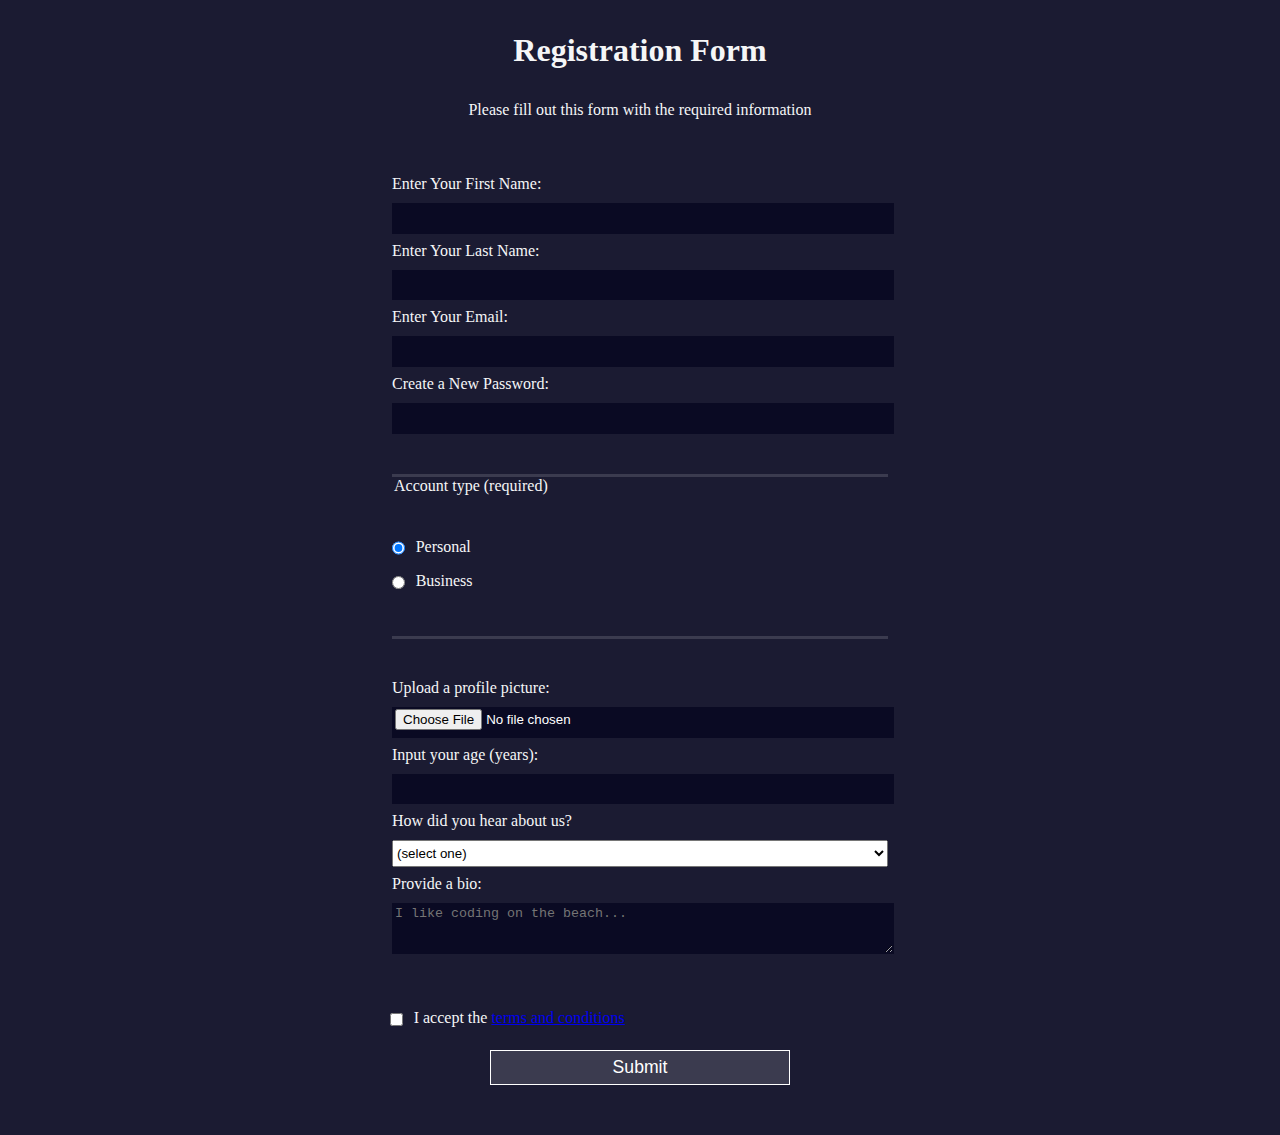
<file: Parte1/index.html>
<!DOCTYPE html>
<html lang="en">
  <head>
    <meta charset="UTF-8">
    <title>Registration Form</title>
    <link rel="stylesheet" href="styles.css" />
  </head>
  <body>
    <h1>Registration Form</h1>
    <p>Please fill out this form with the required information</p>
    <form method="post" action='https://register-demo.freecodecamp.org'>
      <fieldset>
        <label for="first-name">Enter Your First Name: <input id="first-name" name="first-name" type="text" required /></label>
        <label for="last-name">Enter Your Last Name: <input id="last-name" name="last-name" type="text" required /></label>
        <label for="email">Enter Your Email: <input id="email" name="email" type="email" required /></label>
        <label for="new-password">Create a New Password: <input id="new-password" name="new-password" type="password" pattern="[a-z0-5]{8,}" required /></label>
      </fieldset>
      <fieldset>
        <legend>Account type (required)</legend>
        <label for="personal-account"><input id="personal-account" type="radio" name="account-type" class="inline" checked /> Personal</label>
        <label for="business-account"><input id="business-account" type="radio" name="account-type" class="inline" /> Business</label>
      </fieldset>
      <fieldset>
        <label for="profile-picture">Upload a profile picture: <input id="profile-picture" type="file" name="file" /></label>
        <label for="age">Input your age (years): <input id="age" type="number" name="age" min="13" max="120" /></label>
        <label for="referrer">How did you hear about us?
          <select id="referrer" name="referrer">
            <option value="">(select one)</option>
            <option value="1">freeCodeCamp News</option>
            <option value="2">freeCodeCamp YouTube Channel</option>
            <option value="3">freeCodeCamp Forum</option>
            <option value="4">Other</option>
          </select>
        </label>
        <label for="bio">Provide a bio:
          <textarea id="bio" name="bio" rows="3" cols="30" placeholder="I like coding on the beach..."></textarea>
        </label>
      </fieldset>
      <label for="terms-and-conditions">
        <input class="inline" id="terms-and-conditions" type="checkbox" required name="terms-and-conditions" /> I accept the <a href="https://www.freecodecamp.org/news/terms-of-service/">terms and conditions</a>
      </label>
      <input type="submit" value="Submit" />
    </form>
  </body>
</html>
</file>
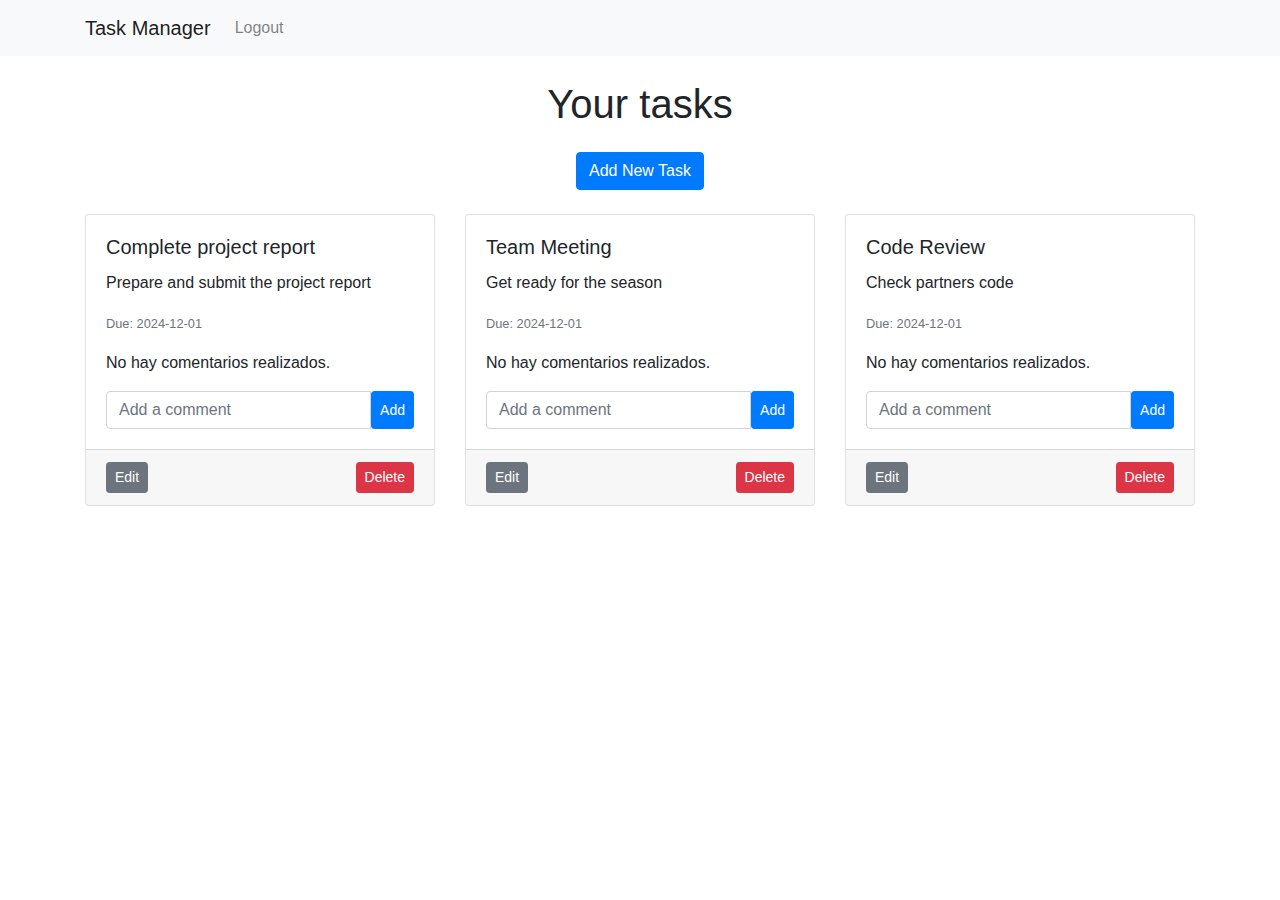
<file: CasoPractico1/dashboard.html>
<!DOCTYPE html>
<html lang="en">
<head>
    <meta charset="UTF-8">
    <meta name="viewport" content="width=device-width, initial-scale=1.0">
    <title>Dashboard</title>
    <link href="https://stackpath.bootstrapcdn.com/bootstrap/4.5.2/css/bootstrap.min.css" rel="stylesheet">
</head>
<body>
    <nav class="navbar navbar-expand-lg navbar-light bg-light">
        <div class="container">
            <a class="navbar-brand" href="#">Task Manager</a>
            <button class="navbar-toggler" type="button" data-bs-toggle="collapse" data-bs-target="#navbarNav" aria-controls="navbarNav" aria-expanded="false" aria-label="Toggle navigation">
                <span class="navbar-toggler-icon"></span>
            </button>
            <div class="collapse navbar-collapse" id="navbarNav">
                <ul class="navbar-nav ms-auto">
                    <li class="nav-item">
                        <a class="nav-link" href="index.html">Logout</a>
                    </li>
                </ul>
            </div>
        </div>
    </nav>
    <div class="container my-4">
        <h1 class="text-center mb-4" >Your tasks</h1>
        <div class="d-flex justify-content-center mb-4" >
            <button class="btn btn-primary" data-bs-toggle="modal" data-bs-target="#taskModal">Add New Task</button>
        </div>
        <div class="row" id="task-list">
            <!-- Mostrar aqui los cards de las tareas -->
        </div>
    </div>

    <div class="modal fade" id="taskModal" tabindex="-1" aria-labelledby="taskModalLabel" aria-hidden="true" >
        <div class="modal-dialog">
            <div class="modal-content">
                <div class="modal-header">
                    <h5 class="modal-title" id="taskModalLabel">Add Task</h5>
                    <button type="button" class="btn-close" data-bs-dismiss="modal" aria-label="Close">x</button>
                </div>
                <div class="modal-body">
                    <form id="task-form">
                        <input type="hidden" id="task-id">
                        <div class="mb-3">
                            <label for="task-title" class="form-label">Task Title</label>
                            <input type="text" class="form-control" id="task-title" required> 
                        </div>
                        <div class="mb-3">   
                            <label for="task-desc" class="form-label">Task Description</label>
                            <textarea class="form-control" id="task-desc" rows="3" required></textarea>                         
                        </div>
                        <div class="mb-3">      
                            <label for="due-date" class="form-label">Due Date</label>
                            <input type="date" class="form-control" id="due-date" required>                      
                        </div>
                        <div class="d-flex justify-content-between">
                            <button type="submit" class="btn btn-primary">Save Task</button>
                            <button type="button" class="btn btn-secondary" data-bs-dismiss="modal">Cancel</button>
                        </div>
                    </form>
                </div>
            </div>
        </div>

    </div>
    <script src="https://cdn.jsdelivr.net/npm/bootstrap@5.3.0/dist/js/bootstrap.bundle.min.js"></script>
    <script src="js/dashboard.js"></script>

</body>
</html>
</file>
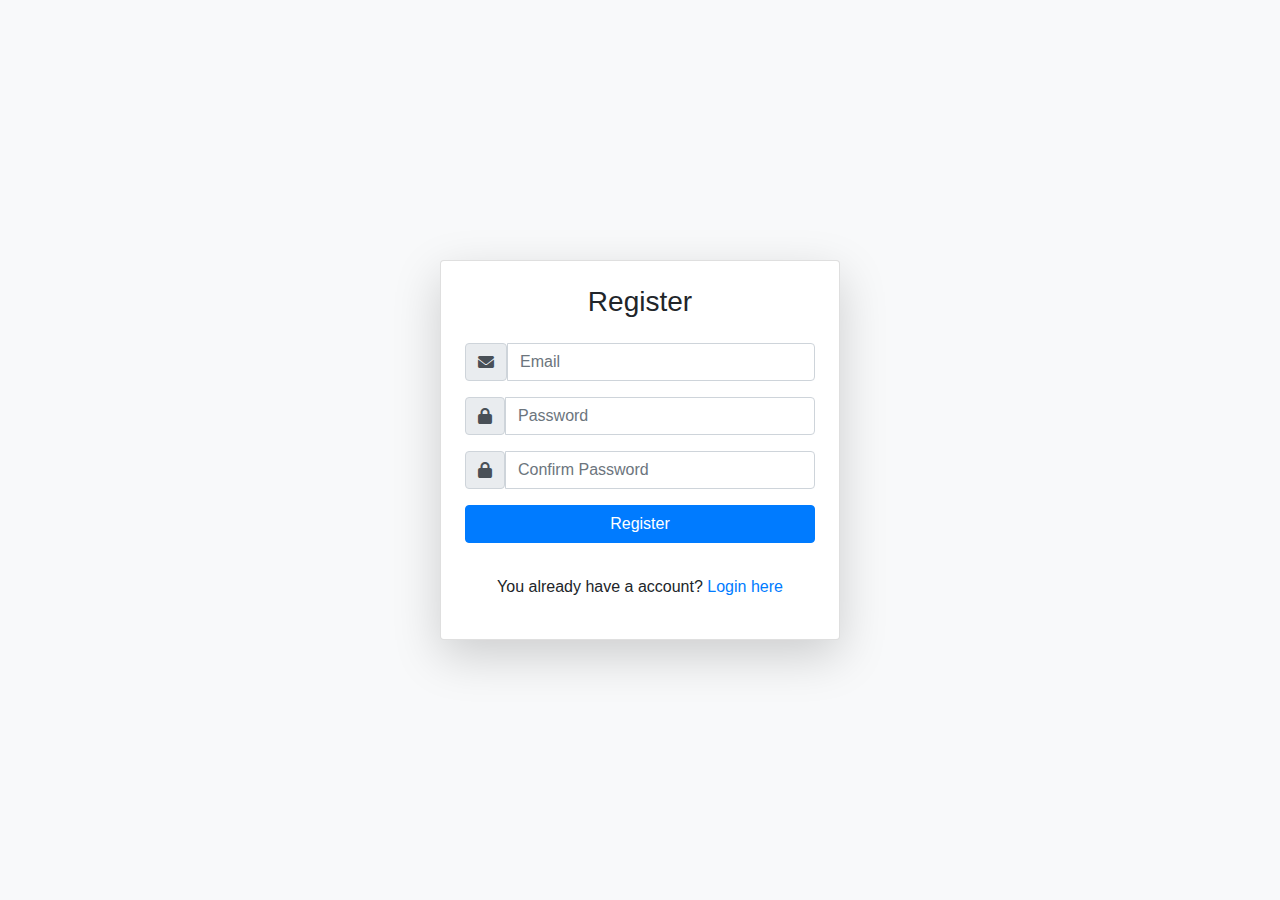
<file: CasoPractico1/register.html>
<!DOCTYPE html>
<html lang="en">
<head>
    <meta charset="UTF-8">
    <meta name="viewport" content="width=device-width, initial-scale=1.0">
    <title>Register</title>
    <link href="https://stackpath.bootstrapcdn.com/bootstrap/4.5.2/css/bootstrap.min.css" rel="stylesheet">
    <link rel="stylesheet" href="https://cdnjs.cloudflare.com/ajax/libs/font-awesome/6.0.0-beta3/css/all.min.css">
</head>
<body class="bg-light">
    <div class="container d-flex justify-content-center align-items-center min-vh-100">
        <div class="card p-4 shadow-lg w-100" style="max-width: 400px;">
            <h3 class="card-title text-center mb-4">Register </h3>
            <form id="register-form" action="dashboard.html" method="post">
                <div class="input-group mb-3">
                    <span class="input-group-text"><i class="fas fa-envelope"></i></span>
                    <input type="email" class="form-control" id="email" placeholder="Email" required>
                </div>
                <div class="input-group mb-3">    
                    <span class="input-group-text"><i class="fas fa-lock"></i></span>               
                    <input type="password" class="form-control" id="password" required placeholder="Password">
                </div>
                <div class="input-group mb-3">    
                    <span class="input-group-text"><i class="fas fa-lock"></i></span>               
                    <input type="password" class="form-control" id="confirm-password" required placeholder="Confirm Password">
                </div>
                <button type="submit" class="btn btn-primary btn-block">Register</button>
            </form>
            <!-- <div id="register-error" class="text-danger mt-3" style="display: none;">Password and confimation don't match</div> -->
            <div id="register-error" class="mt-3"></div>
            <p class="text-center mt-3">You already have a account? <a href="index.html">Login here</a></p>
        </div>
    </div>

    <script src="https://cdn.jsdelivr.net/npm/bootstrap@5.3.0/dist/js/bootstrap.bundle.min.js"></script>
    <script src="js/register.js"></script>
</body>
</html>
</file>
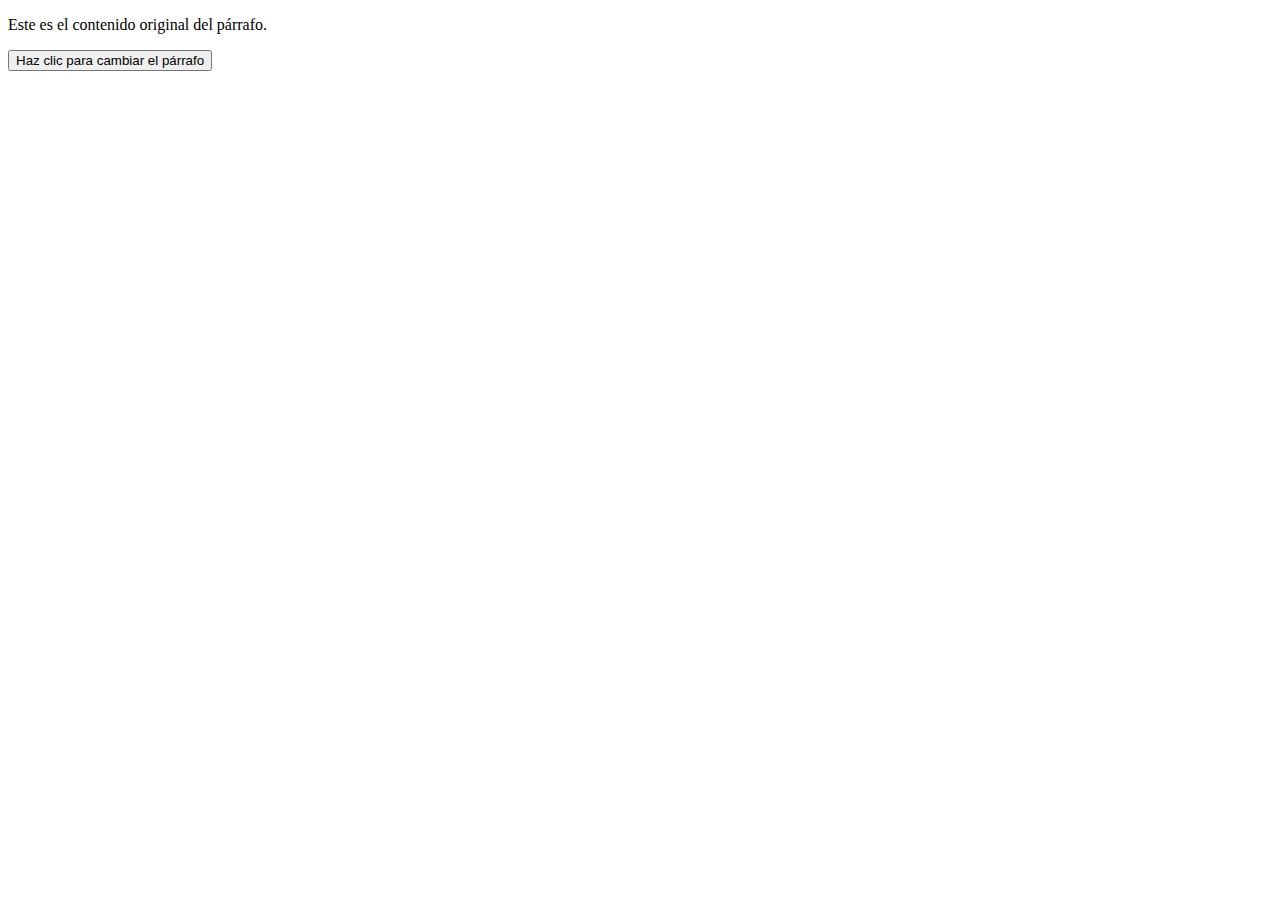
<file: PracticaProgramada2/Ejercicio3.html>
<!DOCTYPE html>
<html lang="en">
<head>
    <meta charset="UTF-8">
    <meta name="viewport" content="width=device-width, initial-scale=1.0">
    <title>Practica 2</title>
    <script>
        function cambiarTexto() {
            document.getElementById("parrafo").innerHTML = "¡El contenido del párrafo ha cambiado!";
        }
    </script>
</head>
<body>
    <p id="parrafo">Este es el contenido original del párrafo.</p>

    <button onclick="cambiarTexto()">Haz clic para cambiar el párrafo</button>
</body>
</html>
</file>
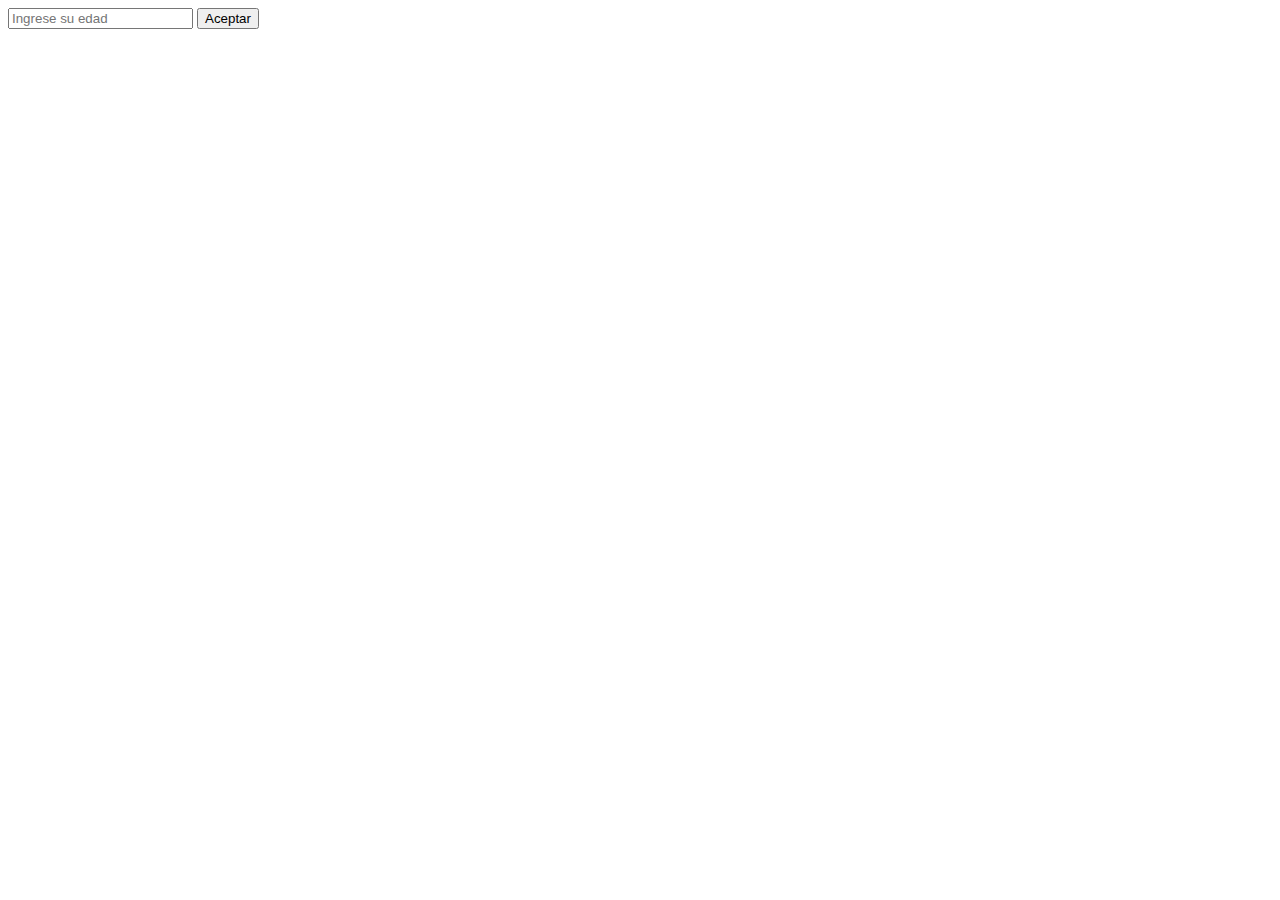
<file: PracticaProgramada2/Ejercicio4.html>
<!DOCTYPE html>
<html lang="en">

<head>
    <meta charset="UTF-8">
    <meta name="viewport" content="width=device-width, initial-scale=1.0">
    <title>Ejercicio 4</title>
    <script>
        function comprobarEdad() {
            let msg = "";
            const edad = parseFloat(document.getElementById("edad").value);
            if (edad >= 18) {
                msg = "Eres mayor de edad";
            } else {
                msg = "Eres menor de edad";
            }
             document.getElementById("resultado").innerHTML = msg;
        }
    </script>
</head>

<body>

    <div class="row g-3">
        <div class="col">
            <input id="edad" type="number" class="form-control" placeholder="Ingrese su edad">
            <button onclick="comprobarEdad()">Aceptar</button>
        </div>

    </div>
    <p id="resultado"></p>
</body>

</html>
</file>
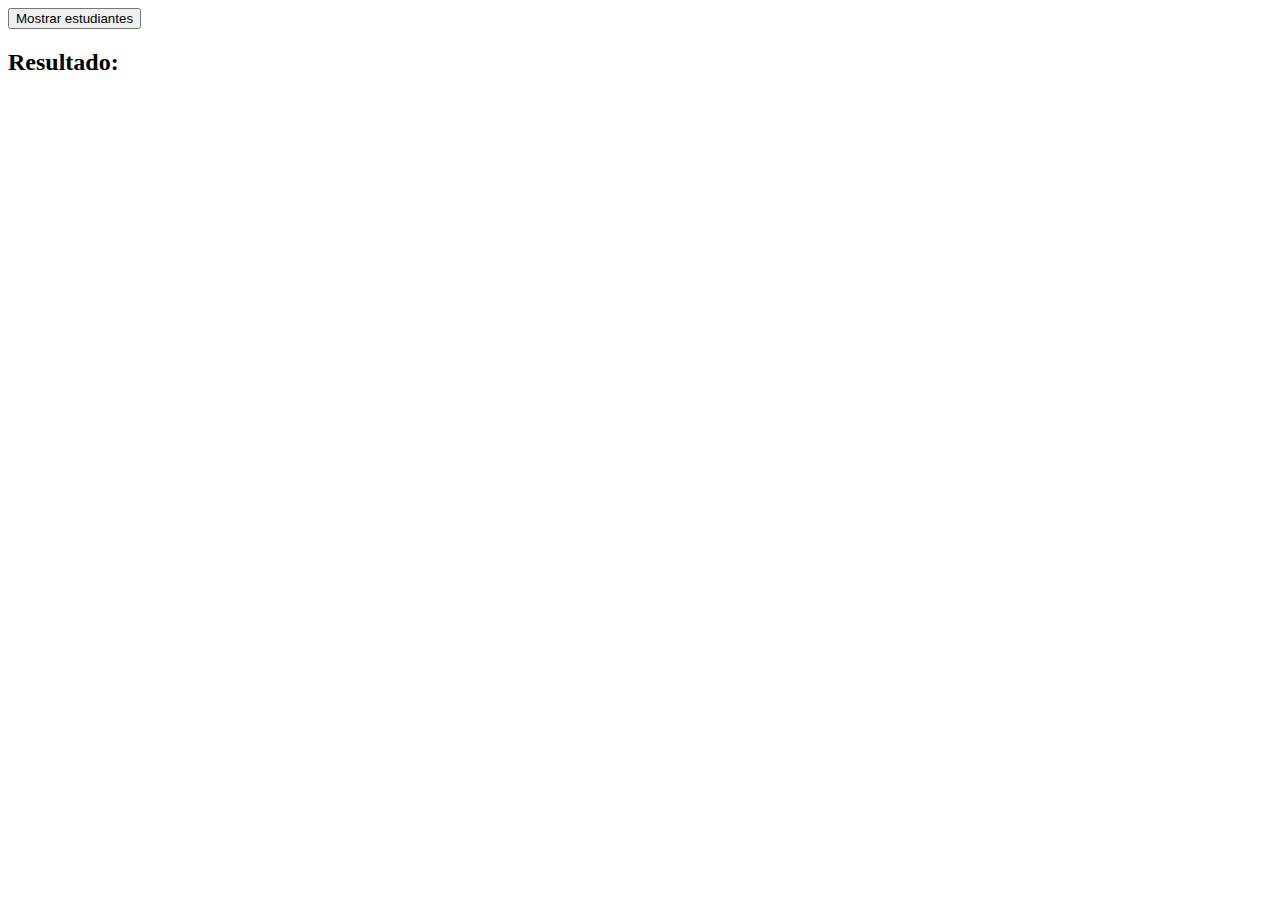
<file: PracticaProgramada2/Ejercicio5.html>
<!DOCTYPE html>
<html lang="en">

<head>
    <meta charset="UTF-8">
    <meta name="viewport" content="width=device-width, initial-scale=1.0">
    <title>Ejercicio 5</title>
</head>

<body>
    <div>
        <button onclick="estudiantes()">Mostrar estudiantes</button>
    </div>
    <h2>Resultado: <span id="result"></h2>
    <script src="Ejercicio5.js"></script>

</body>

</html>
</file>
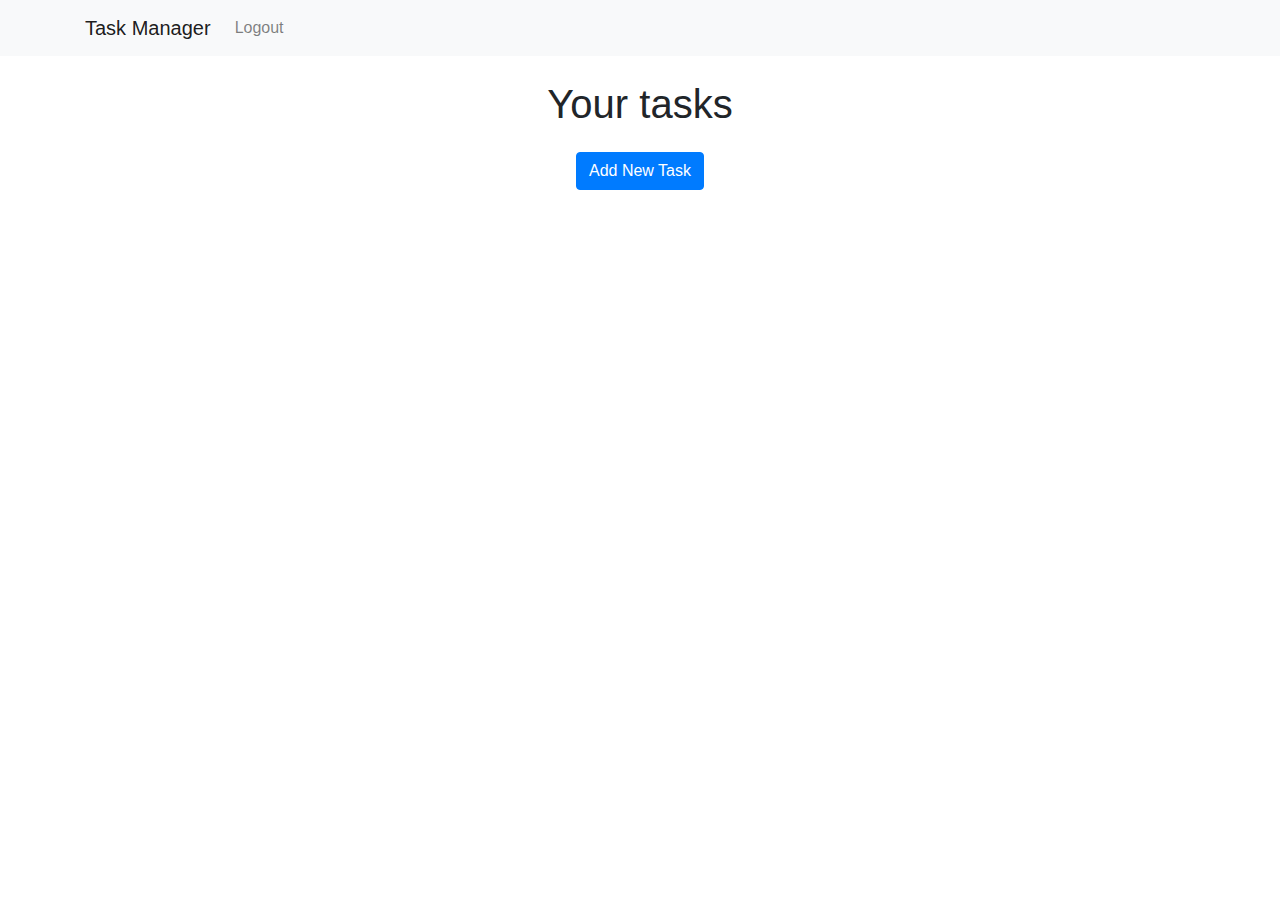
<file: casoPractico2/app-tareas/dashboard.html>
<!DOCTYPE html>
<html lang="en">
<head>
    <meta charset="UTF-8">
    <meta name="viewport" content="width=device-width, initial-scale=1.0">
    <title>Dashboard</title>
    <link href="https://stackpath.bootstrapcdn.com/bootstrap/4.5.2/css/bootstrap.min.css" rel="stylesheet">
</head>
<body>
    <nav class="navbar navbar-expand-lg navbar-light bg-light">
        <div class="container">
            <a class="navbar-brand" href="#">Task Manager</a>
            <button class="navbar-toggler" type="button" data-bs-toggle="collapse" data-bs-target="#navbarNav" aria-controls="navbarNav" aria-expanded="false" aria-label="Toggle navigation">
                <span class="navbar-toggler-icon"></span>
            </button>
            <div class="collapse navbar-collapse" id="navbarNav">
                <ul class="navbar-nav ms-auto">
                    <li class="nav-item">
                        <a class="nav-link" href="backend/logout.php">Logout</a>
                    </li>
                </ul>
            </div>
        </div>
    </nav>
    <div class="container my-4">
        <h1 class="text-center mb-4" >Your tasks</h1>
        <div class="d-flex justify-content-center mb-4" >
            <button class="btn btn-primary" data-bs-toggle="modal" data-bs-target="#taskModal">Add New Task</button>
        </div>
        <div class="row" id="task-list">
            <!-- Mostrar aqui los cards de las tareas -->
        </div>
    </div>
    <div class="modal fade" id="commentModal">
        <div class="modal-dialog">
            <div class="modal-content">
                <div class="modal-header">
                    <h5 class="modal-title"> Comment task</h5>
                </div>
                <div class="modal-body">
                    <form id="comment-form">
                        <input type="hidden" id="comment-task-id">
                        <div class="mb-3">
                            <input type="text" class="form-control" id="task-comment" required> 
                        </div>
                        <div class="d-flex justify-content-between">
                            <button type="submit" class="btn btn-primary">Save Comment</button>
                            <button type="button" class="btn btn-secondary" data-bs-dismiss="modal">Cancel</button>
                        </div>
                    </form>
                </div>
            </div>
        </div>
    </div>
    <div class="modal fade" id="taskModal" tabindex="-1" aria-labelledby="taskModalLabel" aria-hidden="true" >
        <div class="modal-dialog">
            <div class="modal-content">
                <div class="modal-header">
                    <h5 class="modal-title" id="taskModalLabel">Add Task</h5>
                    <button type="button" class="btn-close" data-bs-dismiss="modal" aria-label="Close">x</button>
                </div>
                <div class="modal-body">
                    <form id="task-form">
                        <input type="hidden" id="task-id">
                        <div class="mb-3">
                            <label for="task-title" class="form-label">Task Title</label>
                            <input type="text" class="form-control" id="task-title" required> 
                        </div>
                        <div class="mb-3">   
                            <label for="task-desc" class="form-label">Task Description</label>
                            <textarea class="form-control" id="task-desc" rows="3" required></textarea>                         
                        </div>
                        <div class="mb-3">      
                            <label for="due-date" class="form-label">Due Date</label>
                            <input type="date" class="form-control" id="due-date" required>                      
                        </div>
                        <div class="d-flex justify-content-between">
                            <button type="submit" class="btn btn-primary">Save Task</button>
                            <button type="button" class="btn btn-secondary" data-bs-dismiss="modal">Cancel</button>
                        </div>
                    </form>
                </div>
            </div>
        </div>

    </div>
    <script src="https://cdn.jsdelivr.net/npm/bootstrap@5.3.0/dist/js/bootstrap.bundle.min.js"></script>
    <script src="js/dashboard.js"></script>

</body>
</html>
</file>
<file: Parte1/styles.css>
body {
    width: 100%;
    height: 100vh;
    margin: 0;
    background-color: #1b1b32;
    color: #f5f6f7;
    font-family: Tahoma;
    font-size: 16px;
  }
  
  h1, p {
    margin: 1em auto;
    text-align: center;
  }
  
  form {
    width: 60vw;
    max-width: 500px;
    min-width: 300px;
    margin: 0 auto;
    padding-bottom: 2em;
  }
  
  fieldset {
    border: none;
    padding: 2rem 0;
    border-bottom: 3px solid #3b3b4f;
  }
  
  fieldset:last-of-type {
    border-bottom: none;
  }
  
  label {
    display: block;
    margin: 0.5rem 0;
  }
  
  input,
  textarea,
  select {
    margin: 10px 0 0 0;
    width: 100%;
    min-height: 2em;
  }
  
  input, textarea {
    background-color: #0a0a23;
    border: 1px solid #0a0a23;
    color: #ffffff;
  }
  
  .inline {
    width: unset;
    margin: 0 0.5em 0 0;
    vertical-align: middle;
  }
  
  input[type="submit"] {
    display: block;
    width: 60%;
    margin: 1em auto;
    height: 2em;
    font-size: 1.1rem;
    background-color: #3b3b4f;
    border-color: white;
    min-width: 300px;
  }
  
  input[type="file"] {
    padding: 1px 2px;
  }
  
  .inline{
    display: inline; 
  }
</file>
